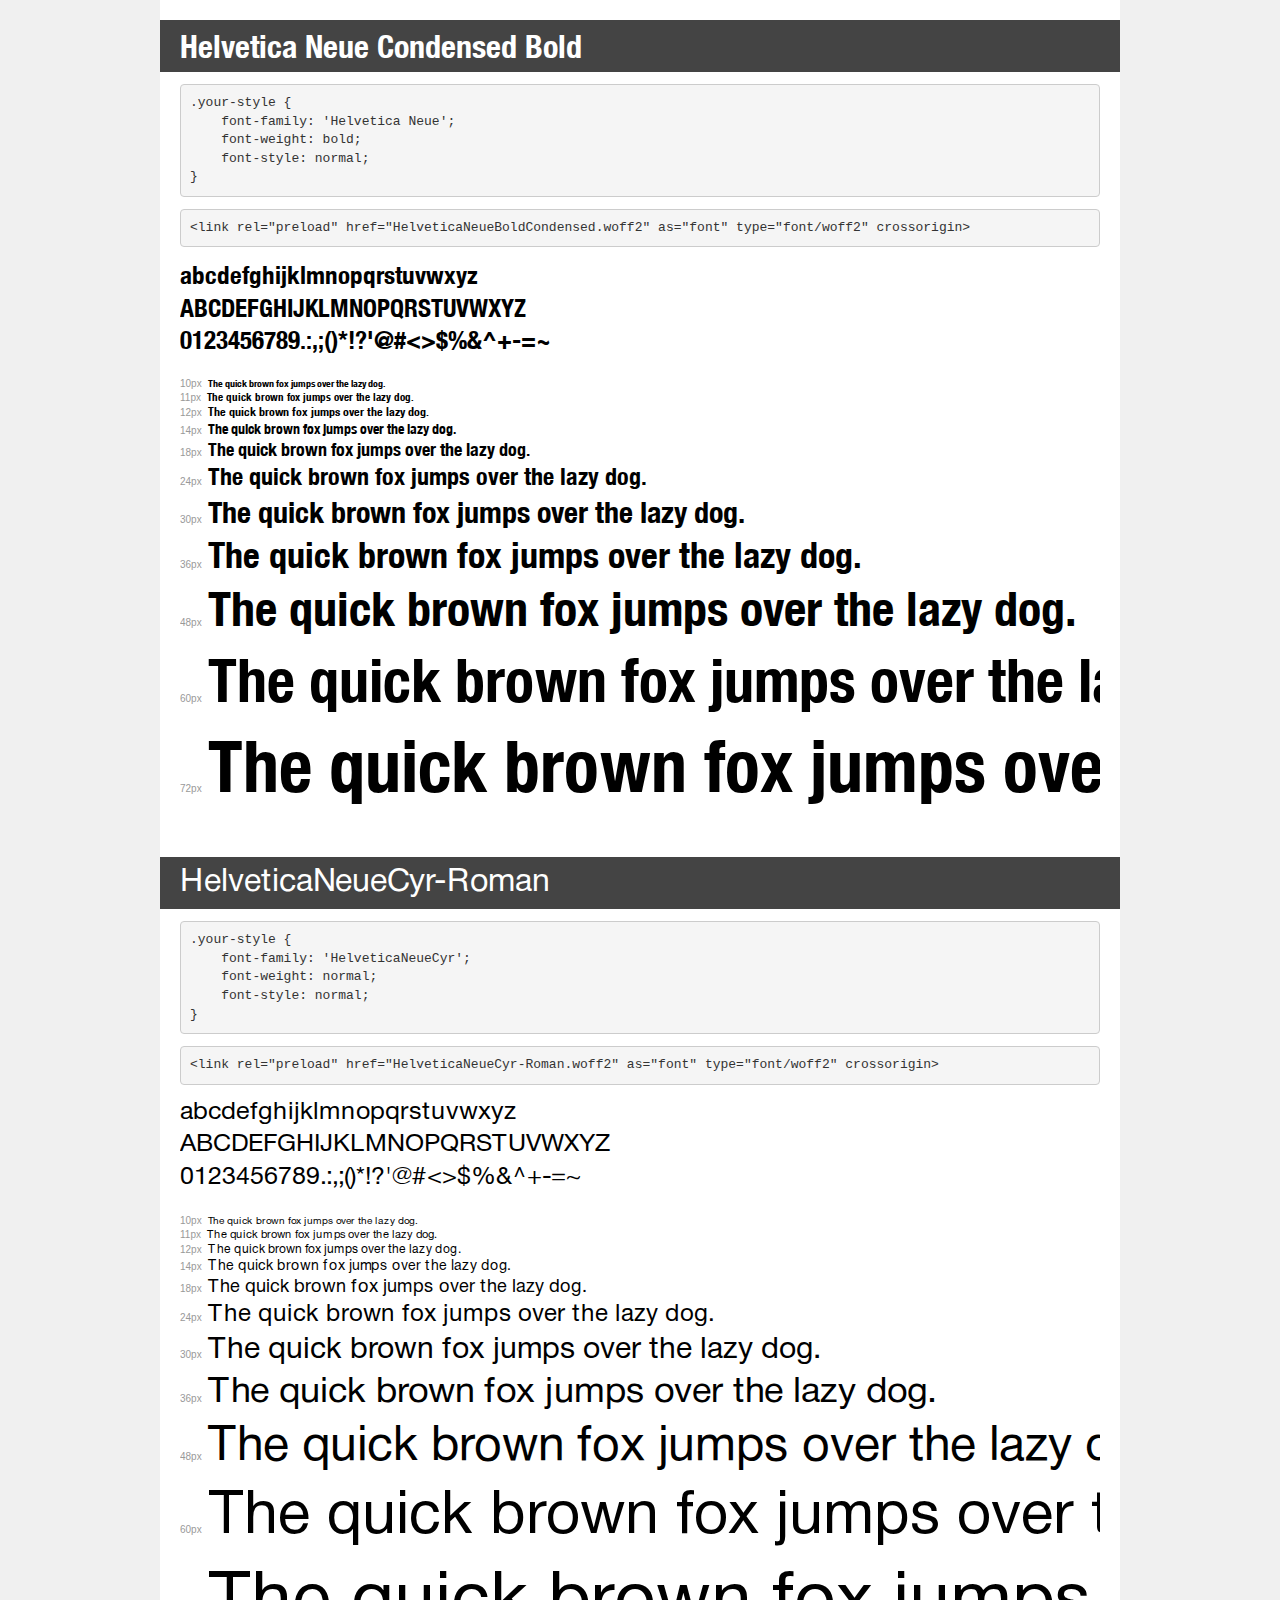
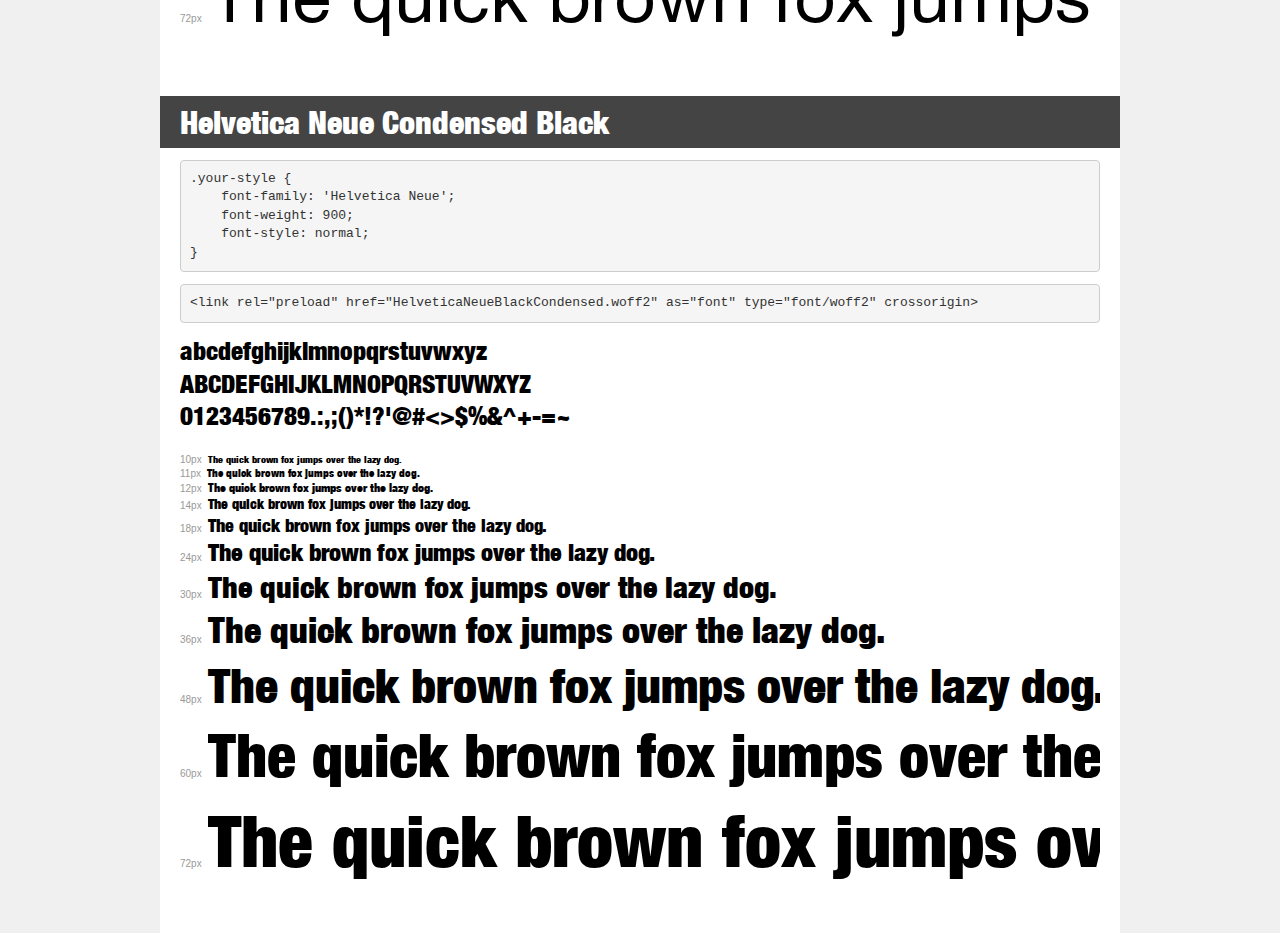
<file: fonts/transfonter.org-20230930-185950/demo.html>
<!DOCTYPE html>
<html lang="en">
<head>
    <meta charset="utf-8">
    <meta http-equiv="X-UA-Compatible" content="IE=edge">
    <meta name="viewport" content="width=device-width, initial-scale=1">
    <meta name="robots" content="noindex, noarchive">
    <meta name="format-detection" content="telephone=no">
    <title>Transfonter demo</title>
    <link href="stylesheet.css" rel="stylesheet">
    <style>
        /*
        http://meyerweb.com/eric/tools/css/reset/
        v2.0 | 20110126
        License: none (public domain)
        */
        html, body, div, span, applet, object, iframe,
        h1, h2, h3, h4, h5, h6, p, blockquote, pre,
        a, abbr, acronym, address, big, cite, code,
        del, dfn, em, img, ins, kbd, q, s, samp,
        small, strike, strong, sub, sup, tt, var,
        b, u, i, center,
        dl, dt, dd, ol, ul, li,
        fieldset, form, label, legend,
        table, caption, tbody, tfoot, thead, tr, th, td,
        article, aside, canvas, details, embed,
        figure, figcaption, footer, header, hgroup,
        menu, nav, output, ruby, section, summary,
        time, mark, audio, video {
            margin: 0;
            padding: 0;
            border: 0;
            font-size: 100%;
            font: inherit;
            vertical-align: baseline;
        }
        /* HTML5 display-role reset for older browsers */
        article, aside, details, figcaption, figure,
        footer, header, hgroup, menu, nav, section {
            display: block;
        }
        body {
            line-height: 1;
        }
        ol, ul {
            list-style: none;
        }
        blockquote, q {
            quotes: none;
        }
        blockquote:before, blockquote:after,
        q:before, q:after {
            content: '';
            content: none;
        }
        table {
            border-collapse: collapse;
            border-spacing: 0;
        }
        /* demo styles */
        body {
            background: #f0f0f0;
            color: #000;
        }
        .page {
            background: #fff;
            width: 920px;
            margin: 0 auto;
            padding: 20px 20px 0 20px;
            overflow: hidden;
        }
        .font-container {
            overflow-x: auto;
            overflow-y: hidden;
            margin-bottom: 40px;
            line-height: 1.3;
            white-space: nowrap;
            padding-bottom: 5px;
        }
        h1 {
            position: relative;
            background: #444;
            font-size: 32px;
            color: #fff;
            padding: 10px 20px;
            margin: 0 -20px 12px -20px;
        }
        .letters {
            font-size: 25px;
            margin-bottom: 20px;
        }
        .s10:before {
            content: '10px';
        }
        .s11:before {
            content: '11px';
        }
        .s12:before {
            content: '12px';
        }
        .s14:before {
            content: '14px';
        }
        .s18:before {
            content: '18px';
        }
        .s24:before {
            content: '24px';
        }
        .s30:before {
            content: '30px';
        }
        .s36:before {
            content: '36px';
        }
        .s48:before {
            content: '48px';
        }
        .s60:before {
            content: '60px';
        }
        .s72:before {
            content: '72px';
        }
        .s10:before, .s11:before, .s12:before, .s14:before,
        .s18:before, .s24:before, .s30:before, .s36:before,
        .s48:before, .s60:before, .s72:before {
            font-family: Arial, sans-serif;
            font-size: 10px;
            font-weight: normal;
            font-style: normal;
            color: #999;
            padding-right: 6px;
        }
        pre {
            display: block;
            padding: 9px;
            margin: 0 0 12px;
            font-family: Monaco, Menlo, Consolas, "Courier New", monospace;
            font-size: 13px;
            line-height: 1.428571429;
            color: #333;
            font-weight: normal;
            font-style: normal;
            background-color: #f5f5f5;
            border: 1px solid #ccc;
            overflow-x: auto;
            border-radius: 4px;
        }
        /* responsive */
        @media (max-width: 959px) {
            .page {
                width: auto;
                margin: 0;
            }
        }
    </style>
</head>
<body>
<div class="page">
    <div class="demo">
        <h1 style="font-family: 'Helvetica Neue'; font-weight: bold; font-style: normal;">Helvetica Neue Condensed Bold</h1>
        <pre title="Usage">.your-style {
    font-family: 'Helvetica Neue';
    font-weight: bold;
    font-style: normal;
}</pre>
        <pre title="Preload (optional)">
&lt;link rel=&quot;preload&quot; href=&quot;HelveticaNeueBoldCondensed.woff2&quot; as=&quot;font&quot; type=&quot;font/woff2&quot; crossorigin&gt;</pre>
        <div class="font-container" style="font-family: 'Helvetica Neue'; font-weight: bold; font-style: normal;">
            <p class="letters">
                abcdefghijklmnopqrstuvwxyz<br>
ABCDEFGHIJKLMNOPQRSTUVWXYZ<br>
                0123456789.:,;()*!?'@#&lt;&gt;$%&^+-=~
            </p>
            <p class="s10" style="font-size: 10px;">The quick brown fox jumps over the lazy dog.</p>
            <p class="s11" style="font-size: 11px;">The quick brown fox jumps over the lazy dog.</p>
            <p class="s12" style="font-size: 12px;">The quick brown fox jumps over the lazy dog.</p>
            <p class="s14" style="font-size: 14px;">The quick brown fox jumps over the lazy dog.</p>
            <p class="s18" style="font-size: 18px;">The quick brown fox jumps over the lazy dog.</p>
            <p class="s24" style="font-size: 24px;">The quick brown fox jumps over the lazy dog.</p>
            <p class="s30" style="font-size: 30px;">The quick brown fox jumps over the lazy dog.</p>
            <p class="s36" style="font-size: 36px;">The quick brown fox jumps over the lazy dog.</p>
            <p class="s48" style="font-size: 48px;">The quick brown fox jumps over the lazy dog.</p>
            <p class="s60" style="font-size: 60px;">The quick brown fox jumps over the lazy dog.</p>
            <p class="s72" style="font-size: 72px;">The quick brown fox jumps over the lazy dog.</p>
        </div>
    </div>

    <div class="demo">
        <h1 style="font-family: 'HelveticaNeueCyr'; font-weight: normal; font-style: normal;">HelveticaNeueCyr-Roman</h1>
        <pre title="Usage">.your-style {
    font-family: 'HelveticaNeueCyr';
    font-weight: normal;
    font-style: normal;
}</pre>
        <pre title="Preload (optional)">
&lt;link rel=&quot;preload&quot; href=&quot;HelveticaNeueCyr-Roman.woff2&quot; as=&quot;font&quot; type=&quot;font/woff2&quot; crossorigin&gt;</pre>
        <div class="font-container" style="font-family: 'HelveticaNeueCyr'; font-weight: normal; font-style: normal;">
            <p class="letters">
                abcdefghijklmnopqrstuvwxyz<br>
ABCDEFGHIJKLMNOPQRSTUVWXYZ<br>
                0123456789.:,;()*!?'@#&lt;&gt;$%&^+-=~
            </p>
            <p class="s10" style="font-size: 10px;">The quick brown fox jumps over the lazy dog.</p>
            <p class="s11" style="font-size: 11px;">The quick brown fox jumps over the lazy dog.</p>
            <p class="s12" style="font-size: 12px;">The quick brown fox jumps over the lazy dog.</p>
            <p class="s14" style="font-size: 14px;">The quick brown fox jumps over the lazy dog.</p>
            <p class="s18" style="font-size: 18px;">The quick brown fox jumps over the lazy dog.</p>
            <p class="s24" style="font-size: 24px;">The quick brown fox jumps over the lazy dog.</p>
            <p class="s30" style="font-size: 30px;">The quick brown fox jumps over the lazy dog.</p>
            <p class="s36" style="font-size: 36px;">The quick brown fox jumps over the lazy dog.</p>
            <p class="s48" style="font-size: 48px;">The quick brown fox jumps over the lazy dog.</p>
            <p class="s60" style="font-size: 60px;">The quick brown fox jumps over the lazy dog.</p>
            <p class="s72" style="font-size: 72px;">The quick brown fox jumps over the lazy dog.</p>
        </div>
    </div>

    <div class="demo">
        <h1 style="font-family: 'Helvetica Neue'; font-weight: 900; font-style: normal;">Helvetica Neue Condensed Black</h1>
        <pre title="Usage">.your-style {
    font-family: 'Helvetica Neue';
    font-weight: 900;
    font-style: normal;
}</pre>
        <pre title="Preload (optional)">
&lt;link rel=&quot;preload&quot; href=&quot;HelveticaNeueBlackCondensed.woff2&quot; as=&quot;font&quot; type=&quot;font/woff2&quot; crossorigin&gt;</pre>
        <div class="font-container" style="font-family: 'Helvetica Neue'; font-weight: 900; font-style: normal;">
            <p class="letters">
                abcdefghijklmnopqrstuvwxyz<br>
ABCDEFGHIJKLMNOPQRSTUVWXYZ<br>
                0123456789.:,;()*!?'@#&lt;&gt;$%&^+-=~
            </p>
            <p class="s10" style="font-size: 10px;">The quick brown fox jumps over the lazy dog.</p>
            <p class="s11" style="font-size: 11px;">The quick brown fox jumps over the lazy dog.</p>
            <p class="s12" style="font-size: 12px;">The quick brown fox jumps over the lazy dog.</p>
            <p class="s14" style="font-size: 14px;">The quick brown fox jumps over the lazy dog.</p>
            <p class="s18" style="font-size: 18px;">The quick brown fox jumps over the lazy dog.</p>
            <p class="s24" style="font-size: 24px;">The quick brown fox jumps over the lazy dog.</p>
            <p class="s30" style="font-size: 30px;">The quick brown fox jumps over the lazy dog.</p>
            <p class="s36" style="font-size: 36px;">The quick brown fox jumps over the lazy dog.</p>
            <p class="s48" style="font-size: 48px;">The quick brown fox jumps over the lazy dog.</p>
            <p class="s60" style="font-size: 60px;">The quick brown fox jumps over the lazy dog.</p>
            <p class="s72" style="font-size: 72px;">The quick brown fox jumps over the lazy dog.</p>
        </div>
    </div>

</div>
</body>
</html>
</file>
<file: fonts/transfonter.org-20230930-185950/stylesheet.css>
@font-face {
    font-family: 'Helvetica Neue';
    src: url('HelveticaNeueBoldCondensed.woff2') format('woff2'),
        url('HelveticaNeueBoldCondensed.woff') format('woff');
    font-weight: bold;
    font-style: normal;
    font-display: swap;
}

@font-face {
    font-family: 'HelveticaNeueCyr';
    src: url('HelveticaNeueCyr-Roman.woff2') format('woff2'),
        url('HelveticaNeueCyr-Roman.woff') format('woff');
    font-weight: normal;
    font-style: normal;
    font-display: swap;
}

@font-face {
    font-family: 'Helvetica Neue';
    src: url('HelveticaNeueBlackCondensed.woff2') format('woff2'),
        url('HelveticaNeueBlackCondensed.woff') format('woff');
    font-weight: 900;
    font-style: normal;
    font-display: swap;
}
</file>
